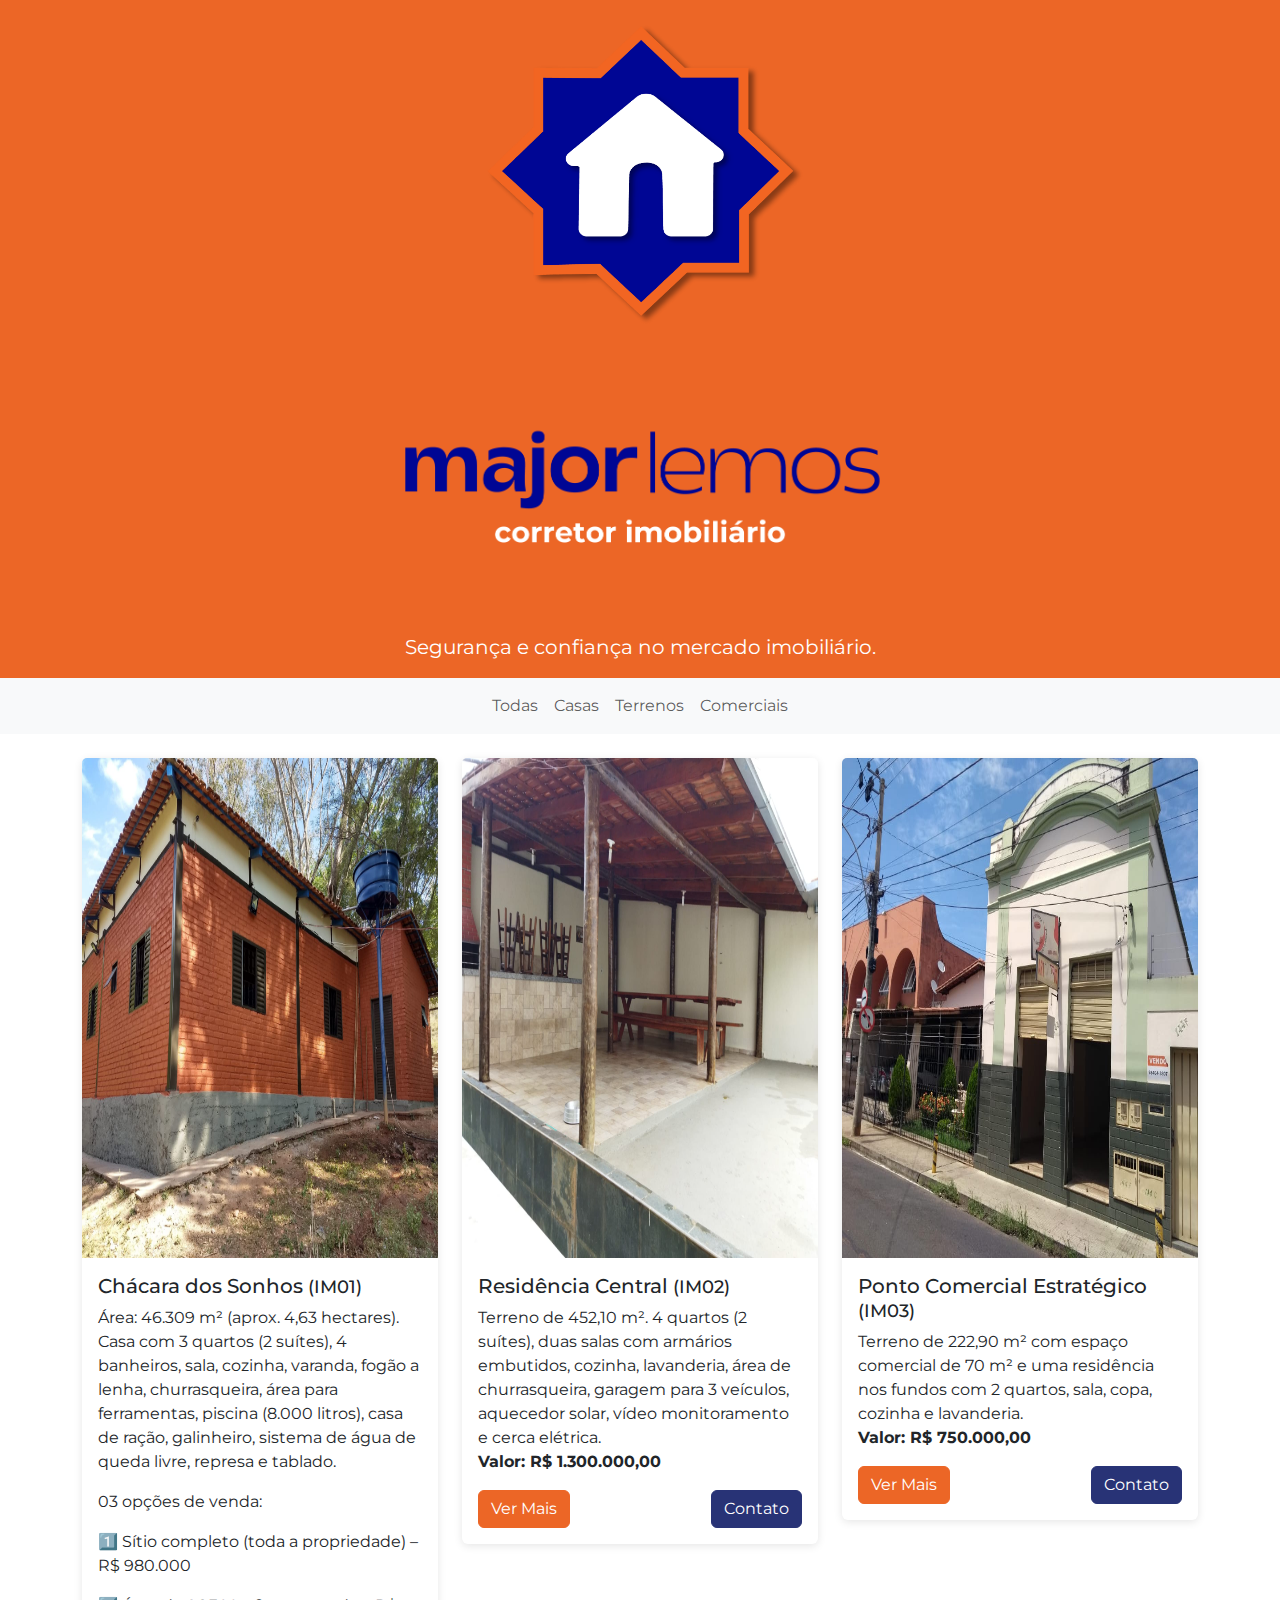
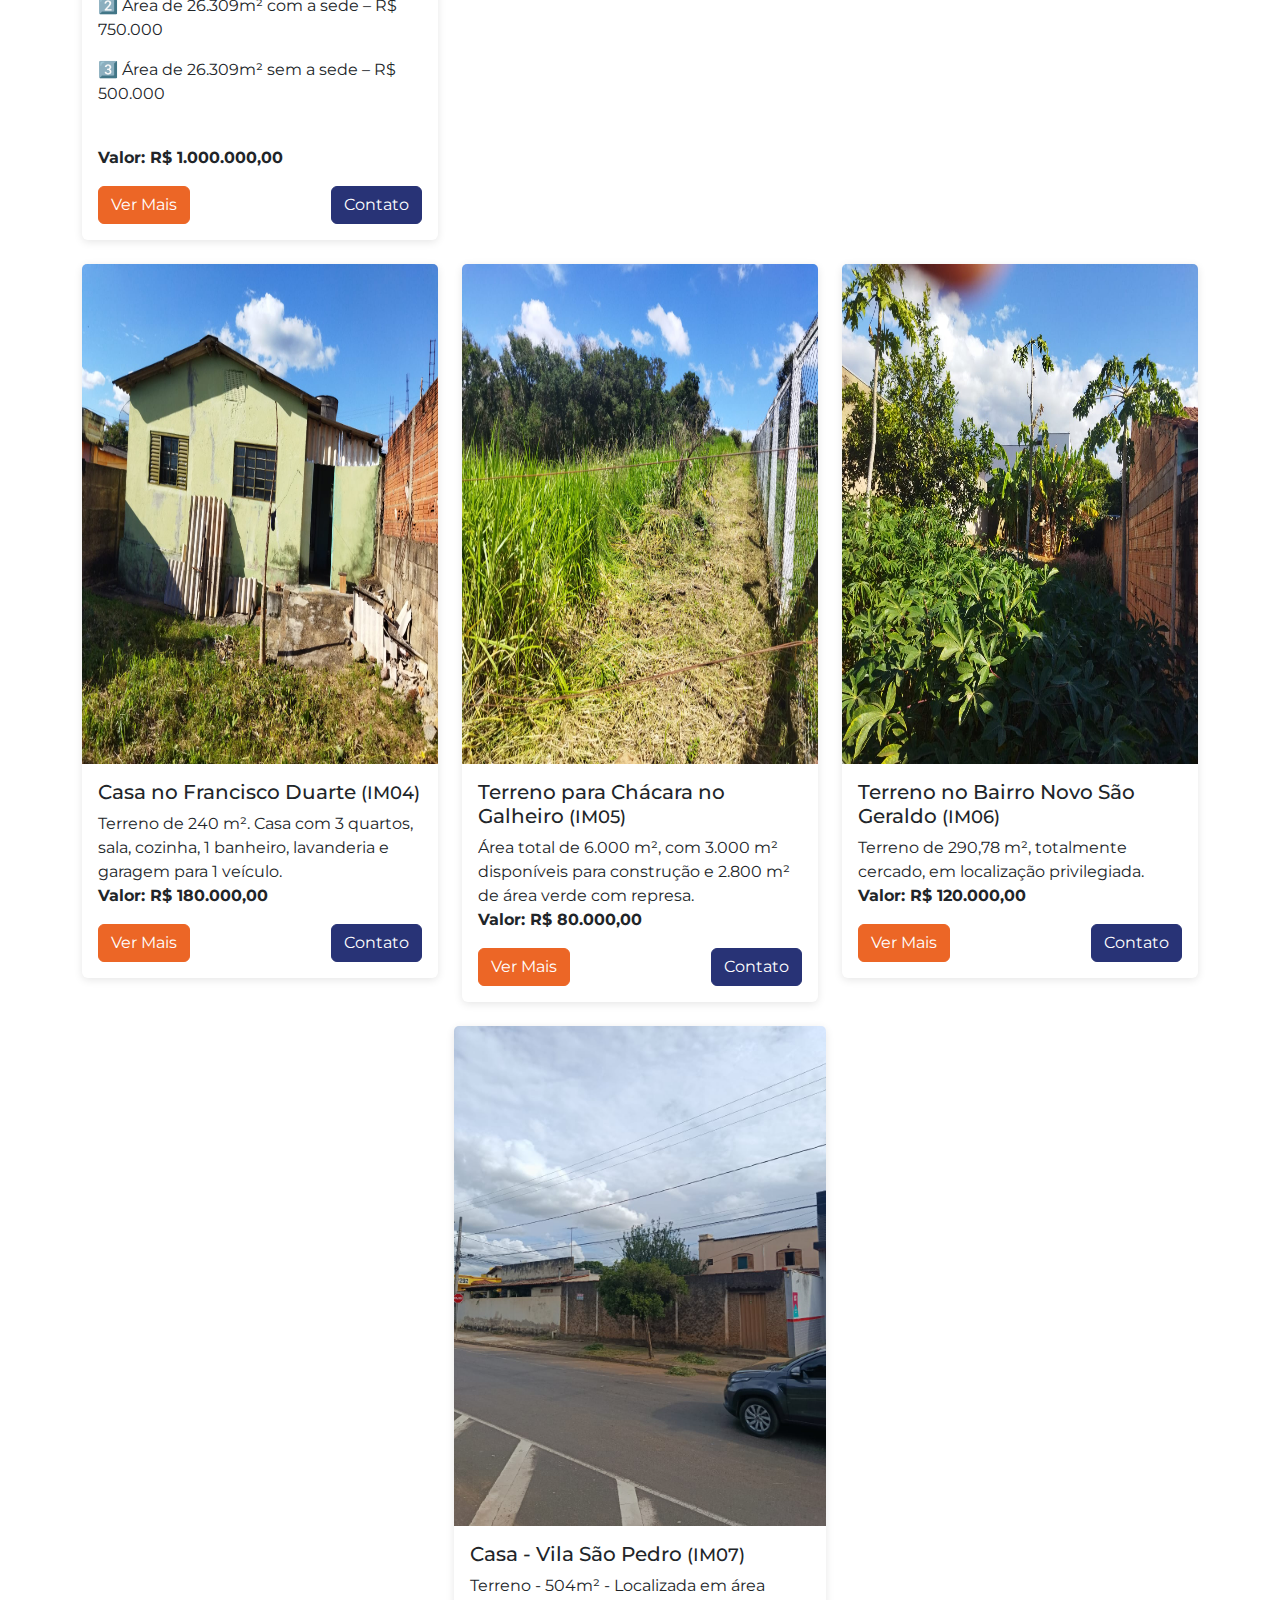
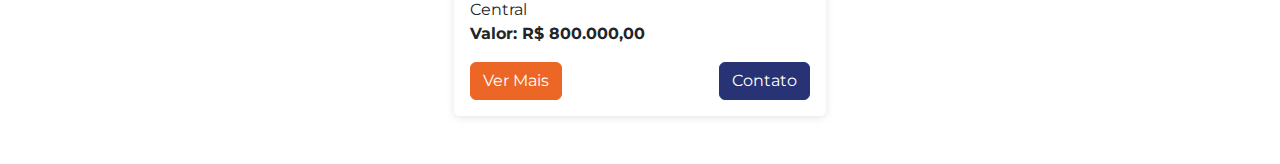
<file: index.html>
<!DOCTYPE html>
<html lang="pt-BR">
<head>
  <meta charset="UTF-8">
  <meta name="viewport" content="width=device-width, initial-scale=1">
  <title>Major Lemos Imóveis</title>
  <!-- Importa a fonte Montserrat -->
  <link href="https://fonts.googleapis.com/css2?family=Montserrat:wght@400;700&display=swap" rel="stylesheet">
  <!-- Bootstrap CSS (opcional para facilitar a responsividade e componentes) -->
  <link href="https://cdn.jsdelivr.net/npm/bootstrap@5.3.0/dist/css/bootstrap.min.css" rel="stylesheet">
  <!-- Nosso CSS -->
  <link rel="stylesheet" href="styles.css">
</head>
<body>
  <!-- Cabeçalho Moderno -->
  <header class="site-header">
    <div class="container header-content">
      <!-- Canto Esquerdo: Imagem da logo (ou outra) -->
      <div class="header-left">
        <img src="imageslogo.png" alt="Logo Esquerda" class="header-img">
      </div>
      <!-- Centro: Imagem central com o nome da empresa e slogan abaixo -->
      <div class="header-center">
        <img src="imagescenter.png" alt="Logo Central" class="header-img">
        <p class="slogan">Segurança e confiança no mercado imobiliário.</p>
      </div>
      <!-- Canto Direito: Imagem da imobiliária -->

    </div>
  </header>

  <!-- Menu de Categorias -->
  <nav class="navbar navbar-expand-lg navbar-light bg-light">
    <div class="container">
      <a class="navbar-brand d-lg-none" href="#">Menu</a>
      <button class="navbar-toggler" type="button" data-bs-toggle="collapse" data-bs-target="#navbarNav"
        aria-controls="navbarNav" aria-expanded="false" aria-label="Alterna navegação">
        <span class="navbar-toggler-icon"></span>
      </button>
      <div class="collapse navbar-collapse" id="navbarNav">
        <ul class="navbar-nav mx-auto">
          <li class="nav-item"><a class="nav-link" href="#" data-category="all">Todas</a></li>
          <li class="nav-item"><a class="nav-link" href="#" data-category="casas">Casas</a></li>
          <li class="nav-item"><a class="nav-link" href="#" data-category="terrenos">Terrenos</a></li>
          <li class="nav-item"><a class="nav-link" href="#" data-category="comerciais">Comerciais</a></li>
        </ul>
      </div>
    </div>
  </nav>

  <!-- Seção de Imóveis (Cards) -->
  <main class="container my-4">
    <div class="row" id="property-list">
      <!-- Card 1: Chácara dos Sonhos -->
      <div class="col-md-4 mb-4 property-card" data-category="casas">
        <div class="card">
          <img src="cha16.jpeg" class="card-img-top" alt="Chácara dos Sonhos">
          <div class="card-body">
            <h5 class="card-title">Chácara dos Sonhos <small>(IM01)</small></h5>
            <p class="card-text">
              Área: 46.309 m² (aprox. 4,63 hectares). Casa com 3 quartos (2 suítes), 4 banheiros, sala, cozinha, varanda, fogão a lenha, churrasqueira, área para ferramentas, piscina (8.000 litros), casa de ração, galinheiro, sistema de água de queda livre, represa e tablado.
              
            </p>
            <p>03 opções de venda:</p>
            <p> 1️⃣ Sítio completo (toda a propriedade) – R$ 980.000</p>
            <p> 2️⃣ Área de 26.309m² com a sede – R$ 750.000</p>
            <p> 3️⃣ Área de 26.309m² sem a sede – R$ 500.000</p>
              <br><strong>Valor: R$ 1.000.000,00</strong></p>
            <div class="d-flex justify-content-between">
              <a href="property1.html" class="btn btn-primary">Ver Mais</a>
              <a href="https://wa.me/5534984043807?text=Tenho%20interesse%20no%20im%C3%B3vel%20Ch%C3%A1cara%20dos%20Sonhos%20-%20IM01" class="btn btn-success" target="_blank">Contato</a>
            </div>
          </div>
        </div>
      </div>

      <!-- Card 2: Residência Central -->
      <div class="col-md-4 mb-4 property-card" data-category="casas">
        <div class="card">
          <img src="casamajor.jpeg" class="card-img-top" alt="Residência Central">
          <div class="card-body">
            <h5 class="card-title">Residência Central <small>(IM02)</small></h5>
            <p class="card-text">
              Terreno de 452,10 m². 4 quartos (2 suítes), duas salas com armários embutidos, cozinha, lavanderia, área de churrasqueira, garagem para 3 veículos, aquecedor solar, vídeo monitoramento e cerca elétrica.
              <br>
              <strong>Valor: R$ 1.300.000,00</strong>
            </p>
            <div class="d-flex justify-content-between">
              <a href="property2.html" class="btn btn-primary">Ver Mais</a>
              <a href="https://wa.me/5534984043807?text=Tenho%20interesse%20no%20im%C3%B3vel%20Resid%C3%AAncia%20Central%20-%20IM02" class="btn btn-success" target="_blank">Contato</a>
            </div>
          </div>
        </div>
      </div>

      <!-- Card 3: Ponto Comercial Estratégico -->
      <div class="col-md-4 mb-4 property-card" data-category="comerciais">
        <div class="card">
          <img src="pc1.jpeg" class="card-img-top" alt="Ponto Comercial Estratégico">
          <div class="card-body">
            <h5 class="card-title">Ponto Comercial Estratégico <small>(IM03)</small></h5>
            <p class="card-text">
              Terreno de 222,90 m² com espaço comercial de 70 m² e uma residência nos fundos com 2 quartos, sala, copa, cozinha e lavanderia.
              <br>
              <strong>Valor: R$ 750.000,00</strong>
            </p>
            <div class="d-flex justify-content-between">
              <a href="property3.html" class="btn btn-primary">Ver Mais</a>
              <a href="https://wa.me/5534984043807?text=Tenho%20interesse%20no%20im%C3%B3vel%20Ponto%20Comercial%20Estrat%C3%A9gico%20-%20IM03" class="btn btn-success" target="_blank">Contato</a>
            </div>
          </div>
        </div>
      </div>

      <!-- Card 4: Casa no Francisco Duarte -->
      <div class="col-md-4 mb-4 property-card" data-category="casas">
        <div class="card">
          <img src="fd1.jpeg" class="card-img-top" alt="Casa no Francisco Duarte">
          <div class="card-body">
            <h5 class="card-title">Casa no Francisco Duarte <small>(IM04)</small></h5>
            <p class="card-text">
              Terreno de 240 m². Casa com 3 quartos, sala, cozinha, 1 banheiro, lavanderia e garagem para 1 veículo.
              <br>
              <strong>Valor: R$ 180.000,00</strong>
            </p>
            <div class="d-flex justify-content-between">
              <a href="property4.html" class="btn btn-primary">Ver Mais</a>
              <a href="https://wa.me/5534984043807?text=Tenho%20interesse%20no%20im%C3%B3vel%20Casa%20no%20Francisco%20Duarte%20-%20IM04" class="btn btn-success" target="_blank">Contato</a>
            </div>
          </div>
        </div>
      </div>

      <!-- Card 5: Terreno para Chácara no Galheiro -->
      <div class="col-md-4 mb-4 property-card" data-category="terrenos">
        <div class="card">
          <img src="galheiro1.jpeg" class="card-img-top" alt="Terreno para Chácara no Galheiro">
          <div class="card-body">
            <h5 class="card-title">Terreno para Chácara no Galheiro <small>(IM05)</small></h5>
            <p class="card-text">
              Área total de 6.000 m², com 3.000 m² disponíveis para construção e 2.800 m² de área verde com represa.
              <br>
              <strong>Valor: R$ 80.000,00</strong>
            </p>
            <div class="d-flex justify-content-between">
              <a href="property5.html" class="btn btn-primary">Ver Mais</a>
              <a href="https://wa.me/5534984043807?text=Tenho%20interesse%20no%20im%C3%B3vel%20Terreno%20para%20Ch%C3%A1cara%20no%20Galheiro%20-%20IM05" class="btn btn-success" target="_blank">Contato</a>
            </div>
          </div>
        </div>
      </div>

      <!-- Card 6: Terreno no Bairro Novo São Geraldo -->
      <div class="col-md-4 mb-4 property-card" data-category="terrenos">
        <div class="card">
          <img src="t1.jpeg" class="card-img-top" alt="Terreno no Bairro Novo São Geraldo">
          <div class="card-body">
            <h5 class="card-title">Terreno no Bairro Novo São Geraldo <small>(IM06)</small></h5>
            <p class="card-text">
              Terreno de 290,78 m², totalmente cercado, em localização privilegiada.
              <br>
              <strong>Valor: R$ 120.000,00</strong>
            </p>
            <div class="d-flex justify-content-between">
              <a href="property6.html" class="btn btn-primary">Ver Mais</a>
              <a href="https://wa.me/5534984043807?text=Tenho%20interesse%20no%20im%C3%B3vel%20Terreno%20no%20Bairro%20Novo%20S%C3%A3o%20Geraldo%20-%20IM06" class="btn btn-success" target="_blank">Contato</a>
            </div>
          </div>
        </div>
      </div>
    </div>


        <!-- Card 7: Casa - Vila São Pedro -->
        <div class="col-md-4 mb-4 property-card" data-category="casas">
          <div class="card">
            <img src="vl1.jpeg" class="card-img-top" alt="Casa - Vila São Pedro">
            <div class="card-body">
              <h5 class="card-title"> Casa - Vila São Pedro <small>(IM07)</small></h5>
              <p class="card-text"> Terreno - 504m² - Localizada em área Central<br>
                <strong>Valor: R$ 800.000,00</strong>
              </p>
              <div class="d-flex justify-content-between">
                <a href="property7.html" class="btn btn-primary">Ver Mais</a>
                <a href="https://wa.me/5534984043807?text=Tenho%20interesse%20no%20im%C3%B3vel%20Terreno%20no%20Bairro%20Novo%20S%C3%A3o%20Geraldo%20-%20IM07" class="btn btn-success" target="_blank">Contato</a>
              </div>
            </div>
          </div>
        </div>
    
    </main>

  <!-- Bootstrap JS Bundle e nosso script -->
  <script src="https://cdn.jsdelivr.net/npm/bootstrap@5.3.0/dist/js/bootstrap.bundle.min.js"></script>
  <script src="script.js"></script>
</body>
</html>
</file>
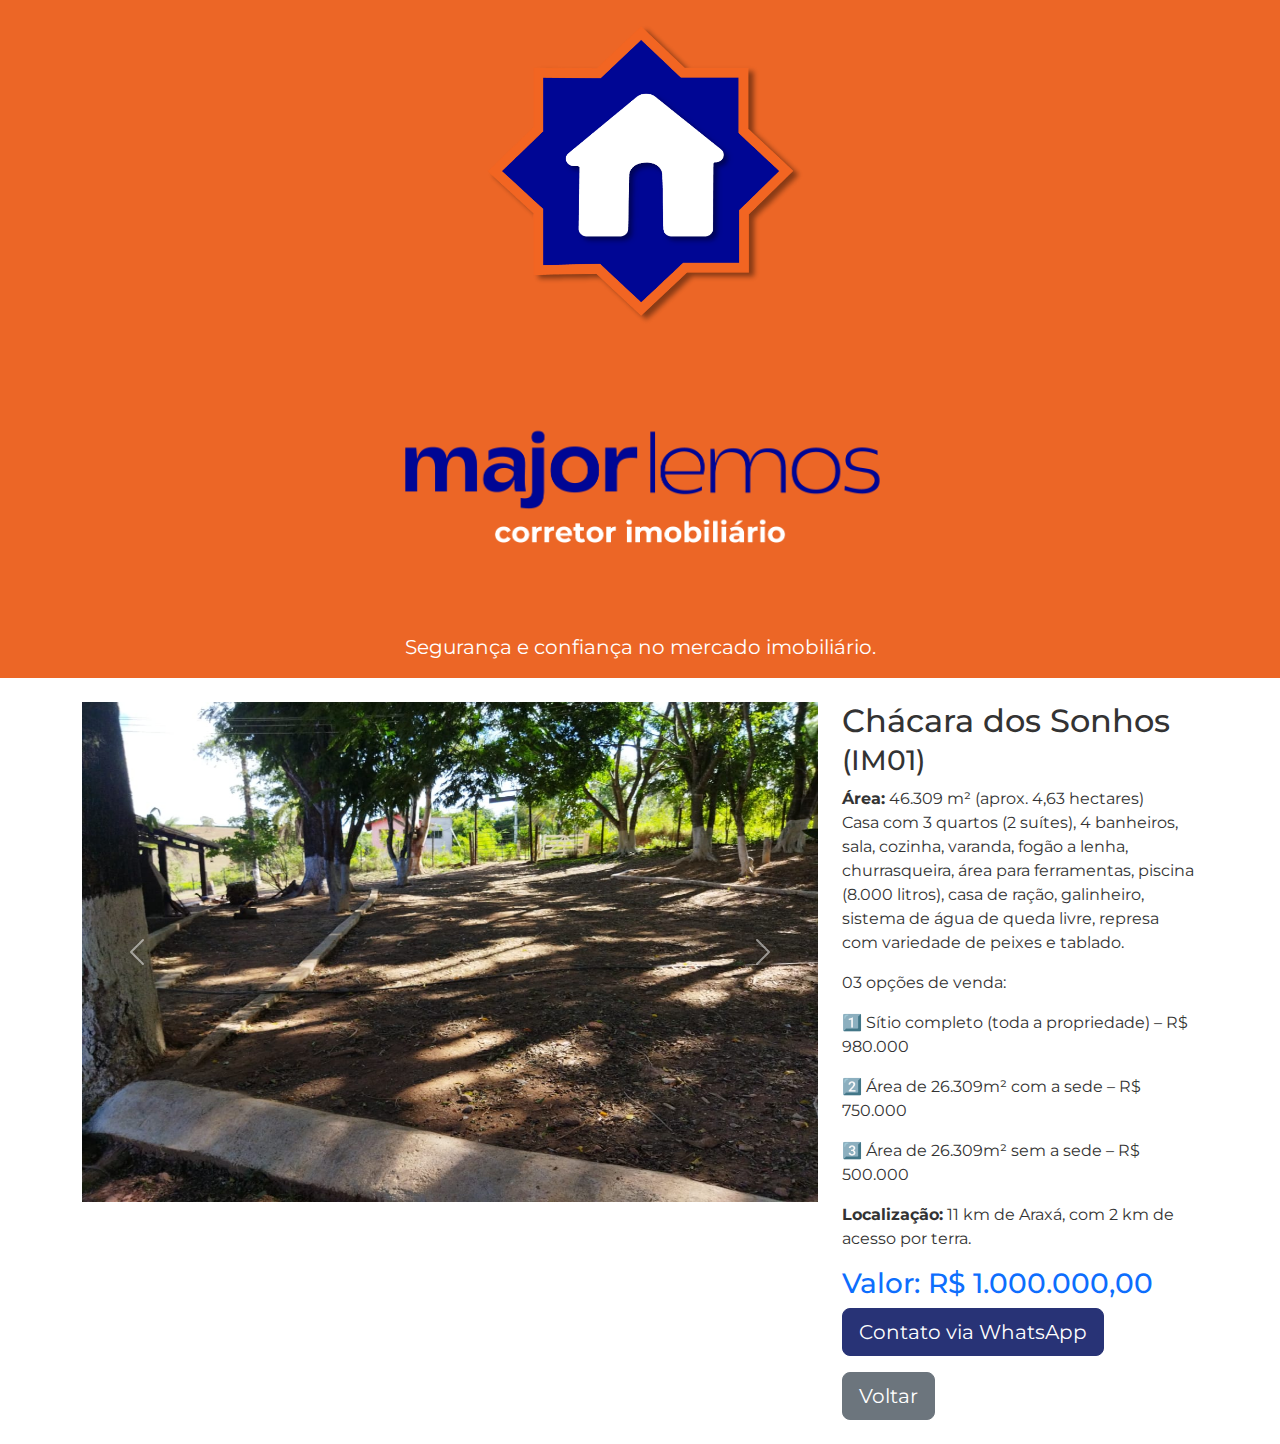
<file: property1.html>
<!DOCTYPE html>
<html lang="pt-BR">
<head>
  <meta charset="UTF-8">
  <meta name="viewport" content="width=device-width, initial-scale=1">
  <title>Chácara dos Sonhos - IM01</title>
  <link href="https://fonts.googleapis.com/css2?family=Montserrat:wght@400;700&display=swap" rel="stylesheet">
  <link href="https://cdn.jsdelivr.net/npm/bootstrap@5.3.0/dist/css/bootstrap.min.css" rel="stylesheet">
  <link rel="stylesheet" href="styles.css">
</head>
<body>
    <!-- Cabeçalho Moderno -->
    <header class="site-header">
      <div class="container header-content">
        <!-- Canto Esquerdo: Imagem da logo (ou outra) -->
        <div class="header-left">
          <img src="imageslogo.png" alt="Logo Esquerda" class="header-img">
        </div>
        <!-- Centro: Imagem central com o nome da empresa e slogan abaixo -->
        <div class="header-center">
          <img src="imagescenter.png" alt="Logo Central" class="header-img">
          <p class="slogan">Segurança e confiança no mercado imobiliário.</p>
        </div>
      </div>
    </header>

    <main class="container my-4">
      <div class="row">
        <div class="col-md-8">
          <div id="propertyCarousel" class="carousel slide" data-bs-ride="carousel">
            <div class="carousel-inner">
              <div class="carousel-item active">
                <img src="cha1.jpeg" class="d-block w-100" alt="Imagem cha1">
              </div>
              <div class="carousel-item">
                <img src="cha2.jpeg" class="d-block w-100" alt="Imagem cha2">
              </div>
              <div class="carousel-item">
                <img src="cha3.jpeg" class="d-block w-100" alt="Imagem cha3">
              </div>
              <div class="carousel-item">
                <img src="cha4.jpeg" class="d-block w-100" alt="Imagem cha4">
              </div>
              <div class="carousel-item">
                <img src="cha5.jpeg" class="d-block w-100" alt="Imagem cha5">
              </div>
              <div class="carousel-item">
                <img src="cha6.jpeg" class="d-block w-100" alt="Imagem cha6">
              </div>
              <div class="carousel-item">
                <img src="cha7.jpeg" class="d-block w-100" alt="Imagem cha7">
              </div>
              <div class="carousel-item">
                <img src="cha8.jpeg" class="d-block w-100" alt="Imagem cha8">
              </div>
              <div class="carousel-item">
                <img src="cha9.jpeg" class="d-block w-100" alt="Imagem cha9">
              </div>
              <div class="carousel-item">
                <img src="cha10.jpeg" class="d-block w-100" alt="Imagem cha10">
              </div>
              <div class="carousel-item">
                <img src="cha11.jpeg" class="d-block w-100" alt="Imagem cha11">
              </div>
              <div class="carousel-item">
                <img src="cha12.jpeg" class="d-block w-100" alt="Imagem cha12">
              </div>
              <div class="carousel-item">
                <img src="cha13.jpeg" class="d-block w-100" alt="Imagem cha13">
              </div>
              <div class="carousel-item">
                <img src="cha14.jpeg" class="d-block w-100" alt="Imagem cha14">
              </div>
              <div class="carousel-item">
                <img src="cha15.jpeg" class="d-block w-100" alt="Imagem cha15">
              </div>
              <div class="carousel-item">
                <img src="cha16.jpeg" class="d-block w-100" alt="Imagem cha16">
              </div>
              <div class="carousel-item">
                <img src="cha17.jpeg" class="d-block w-100" alt="Imagem cha17">
              </div>
              <div class="carousel-item">
                <img src="cha18.jpeg" class="d-block w-100" alt="Imagem cha18">
              </div>
              <div class="carousel-item">
                <img src="cha19.jpeg" class="d-block w-100" alt="Imagem cha19">
              </div>
              <div class="carousel-item">
                <img src="cha20.jpeg" class="d-block w-100" alt="Imagem cha20">
              </div>
              <div class="carousel-item">
                <img src="cha21.jpeg" class="d-block w-100" alt="Imagem cha21">
              </div>
              <div class="carousel-item">
                <img src="cha22.jpeg" class="d-block w-100" alt="Imagem cha22">
              </div>
              <div class="carousel-item">
                <img src="cha23.jpeg" class="d-block w-100" alt="Imagem cha23">
              </div>
              <div class="carousel-item">
                <img src="cha24.jpeg" class="d-block w-100" alt="Imagem cha24">
              </div>
              <div class="carousel-item">
                <img src="cha25.jpeg" class="d-block w-100" alt="Imagem cha25">
              </div>
              <div class="carousel-item">
                <img src="cha26.jpeg" class="d-block w-100" alt="Imagem cha26">
              </div>
              <div class="carousel-item">
                <img src="cha27.jpeg" class="d-block w-100" alt="Imagem cha27">
              </div>
              <div class="carousel-item">
                <img src="cha28.jpeg" class="d-block w-100" alt="Imagem cha28">
              </div>
              <div class="carousel-item">
                <img src="cha29.jpeg" class="d-block w-100" alt="Imagem cha29">
              </div>
              <div class="carousel-item">
                <img src="cha30.jpeg" class="d-block w-100" alt="Imagem cha30">
              </div>
              <div class="carousel-item">
                <img src="cha31.jpeg" class="d-block w-100" alt="Imagem cha31">
              </div>
              <div class="carousel-item">
                <img src="cha32.jpeg" class="d-block w-100" alt="Imagem cha32">
              </div>
            </div>
            <button class="carousel-control-prev" type="button" data-bs-target="#propertyCarousel" data-bs-slide="prev">
              <span class="carousel-control-prev-icon" aria-hidden="true"></span>
              <span class="visually-hidden">Anterior</span>
            </button>
            <button class="carousel-control-next" type="button" data-bs-target="#propertyCarousel" data-bs-slide="next">
              <span class="carousel-control-next-icon" aria-hidden="true"></span>
              <span class="visually-hidden">Próximo</span>
            </button>
          </div>
        </div>
        
        
      
      <div class="col-md-4">
        <h2>Chácara dos Sonhos <small>(IM01)</small></h2>
        <p>
          <strong>Área:</strong> 46.309 m² (aprox. 4,63 hectares) <br>
          Casa com 3 quartos (2 suítes), 4 banheiros, sala, cozinha, varanda, fogão a lenha, churrasqueira, área para ferramentas, piscina (8.000 litros), casa de ração, galinheiro, sistema de água de queda livre, represa com variedade de peixes e tablado. <br>
          
          </p>
          <p>03 opções de venda:</p>
          <p> 1️⃣ Sítio completo (toda a propriedade) – R$ 980.000</p>
          <p> 2️⃣ Área de 26.309m² com a sede – R$ 750.000</p>
          <p> 3️⃣ Área de 26.309m² sem a sede – R$ 500.000</p>
          
          <strong>Localização:</strong> 11 km de Araxá, com 2 km de acesso por terra.
        </p>
        <h3 class="text-primary">Valor: R$ 1.000.000,00</h3>
        <a href="https://wa.me/5534984043807?text=Tenho%20interesse%20no%20im%C3%B3vel%20Ch%C3%A1cara%20dos%20Sonhos%20-%20IM01" class="btn btn-success btn-lg" target="_blank">Contato via WhatsApp</a>
        <button onclick="window.history.back()" class="btn btn-secondary btn-lg mt-3">Voltar</button>
      </div>
    </div>
  </main>

  <script src="https://cdn.jsdelivr.net/npm/bootstrap@5.3.0/dist/js/bootstrap.bundle.min.js"></script>
  <script src="script.js"></script>
</body>
</html>
</file>
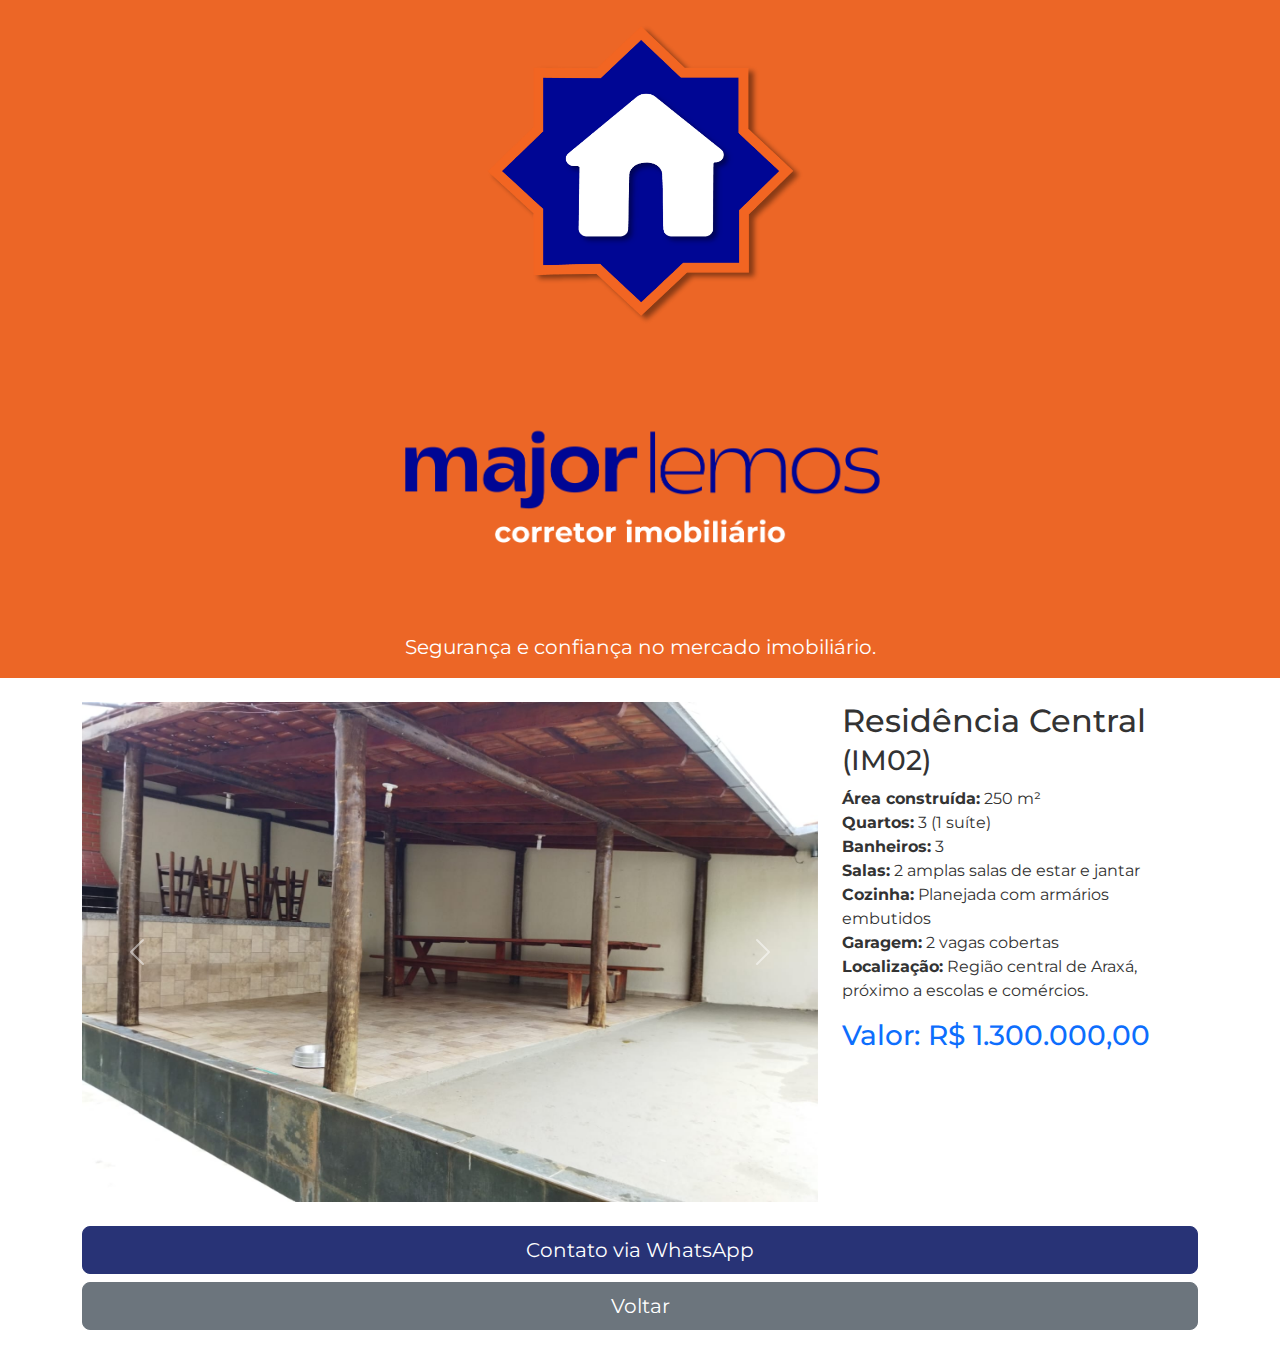
<file: property2.html>
<!DOCTYPE html>
<html lang="pt-BR">
<head>
  <meta charset="UTF-8">
  <meta name="viewport" content="width=device-width, initial-scale=1">
  <title>Residência Central - IM02</title>
  <link href="https://fonts.googleapis.com/css2?family=Montserrat:wght@400;700&display=swap" rel="stylesheet">
  <link href="https://cdn.jsdelivr.net/npm/bootstrap@5.3.0/dist/css/bootstrap.min.css" rel="stylesheet">
  <link rel="stylesheet" href="styles.css">
</head>
<body>
    <!-- Cabeçalho Moderno -->
    <header class="site-header">
        <div class="container header-content">
          <!-- Canto Esquerdo: Imagem da logo (ou outra) -->
          <div class="header-left">
            <img src="imageslogo.png" alt="Logo Esquerda" class="header-img">
          </div>
          <!-- Centro: Imagem central com o nome da empresa e slogan abaixo -->
          <div class="header-center">
            <img src="imagescenter.png" alt="Logo Central" class="header-img">
            <p class="slogan">Segurança e confiança no mercado imobiliário.</p>
          </div>
        </div>
      </header>

  <main class="container my-4">
    <div class="row">
      <div class="col-md-8">
        <div id="propertyCarousel" class="carousel slide" data-bs-ride="carousel">
          <div class="carousel-inner">
            <div class="carousel-item active">
              <img src="c1.jpeg" class="d-block w-100" alt="Fachada da residência">
            </div>
            <div class="carousel-item">
              <img src="c2.jpeg" class="d-block w-100" alt="Quarto principal">
            </div>
            <div class="carousel-item">
              <img src="c3.jpeg" class="d-block w-100" alt="Garagem coberta">
            </div>
            <div class="carousel-item">
              <img src="c4.jpeg" class="d-block w-100" alt="Entrada da casa">
            </div>
            <div class="carousel-item">
              <img src="c5.jpeg" class="d-block w-100" alt="Corredor interno">
            </div>
            <div class="carousel-item">
              <img src="c6.jpeg" class="d-block w-100" alt="Sala de estar">
            </div>
            <div class="carousel-item">
              <img src="c7.jpeg" class="d-block w-100" alt="Banheiro principal">
            </div>
            <div class="carousel-item">
              <img src="c8.jpeg" class="d-block w-100" alt="Cozinha ampla">
            </div>
            <div class="carousel-item">
              <img src="c9.jpeg" class="d-block w-100" alt="Área de jantar">
            </div>
            <div class="carousel-item">
              <img src="c10.jpeg" class="d-block w-100" alt="Sala de TV">
            </div>
          </div>
          <button class="carousel-control-prev" type="button" data-bs-target="#propertyCarousel" data-bs-slide="prev">
            <span class="carousel-control-prev-icon" aria-hidden="true"></span>
            <span class="visually-hidden">Anterior</span>
          </button>
          <button class="carousel-control-next" type="button" data-bs-target="#propertyCarousel" data-bs-slide="next">
            <span class="carousel-control-next-icon" aria-hidden="true"></span>
            <span class="visually-hidden">Próximo</span>
          </button>
        </div>
      </div>
      
      <div class="col-md-4">
        <h2>Residência Central <small>(IM02)</small></h2>
        <p>
          <strong>Área construída:</strong> 250 m²<br>
          <strong>Quartos:</strong> 3 (1 suíte)<br>
          <strong>Banheiros:</strong> 3<br>
          <strong>Salas:</strong> 2 amplas salas de estar e jantar<br>
          <strong>Cozinha:</strong> Planejada com armários embutidos<br>
          <strong>Garagem:</strong> 2 vagas cobertas<br>
          <strong>Localização:</strong> Região central de Araxá, próximo a escolas e comércios.<br>
        </p>
        <h3 class="text-primary">Valor: R$ 1.300.000,00</h3>
      </div>
   <!-- Botões alinhados -->
        <div class="d-grid gap-2 mt-4">
          <a href="https://wa.me/5534984043807?text=Tenho%20interesse%20na%20Residência%20Central%20-%20IM02" class="btn btn-success btn-lg" target="_blank">
            Contato via WhatsApp
          </a>
          <button onclick="window.history.back()" class="btn btn-secondary btn-lg">Voltar</button>
        </div>
      </div>
    </div>
  </main>

  <script src="https://cdn.jsdelivr.net/npm/bootstrap@5.3.0/dist/js/bootstrap.bundle.min.js"></script>
  <script src="script.js"></script>
</body>
</html>
</file>
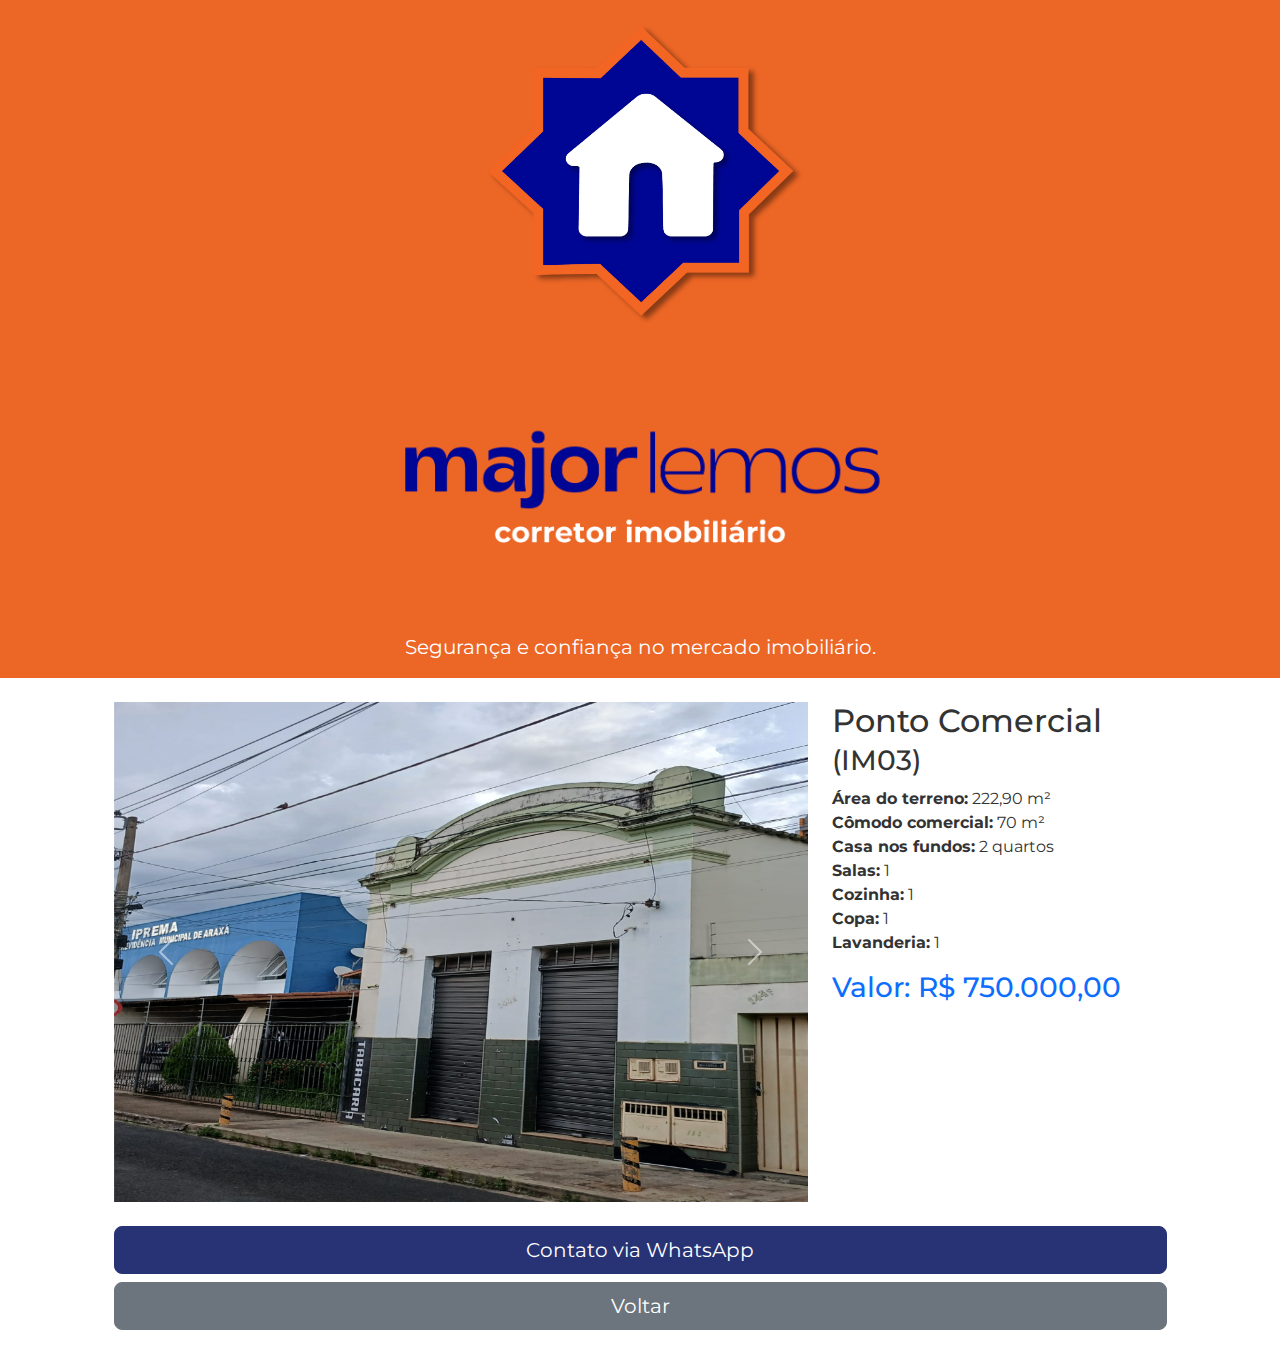
<file: property3.html>
<!DOCTYPE html>
<html lang="pt-BR">
<head>
  <meta charset="UTF-8">
  <meta name="viewport" content="width=device-width, initial-scale=1">
  <title>Chácara dos Sonhos - IM01</title>
  <link href="https://fonts.googleapis.com/css2?family=Montserrat:wght@400;700&display=swap" rel="stylesheet">
  <link href="https://cdn.jsdelivr.net/npm/bootstrap@5.3.0/dist/css/bootstrap.min.css" rel="stylesheet">
  <link rel="stylesheet" href="styles.css">
</head>
<body>
    <!-- Cabeçalho Moderno -->
    <header class="site-header">
      <div class="container header-content">
        <!-- Canto Esquerdo: Imagem da logo (ou outra) -->
        <div class="header-left">
          <img src="imageslogo.png" alt="Logo Esquerda" class="header-img">
        </div>
        <!-- Centro: Imagem central com o nome da empresa e slogan abaixo -->
        <div class="header-center">
          <img src="imagescenter.png" alt="Logo Central" class="header-img">
          <p class="slogan">Segurança e confiança no mercado imobiliário.</p>
        </div>
      </div>
    </header>

    <main class="container my-4">
      <div class="row">
        <div class="col-md-8">
          <div id="propertyCarousel" class="carousel slide" data-bs-ride="carousel">
            <div class="carousel-inner">
              <div class="carousel-item active">
                <img src="pc8.jpeg" class="d-block w-100" alt="Imagem cha1">
              </div>
              <div class="carousel-item">
                <img src="pc9.jpeg" class="d-block w-100" alt="Imagem cha2">
              </div>
              <div class="carousel-item">
                <img src="pc7.jpeg" class="d-block w-100" alt="Imagem cha3">
              </div>
              <div class="carousel-item">
                <img src="pc4.jpeg".jpg" class="d-block w-100" alt="Imagem cha4">
              </div>
              <div class="carousel-item">
                <img src="pc5.jpeg" class="d-block w-100" alt="Imagem cha5">
              </div>
              <div class="carousel-item">
                <img src="pc6.jpeg" class="d-block w-100" alt="Imagem cha6">
              </div>
          
          
            </div>
            <button class="carousel-control-prev" type="button" data-bs-target="#propertyCarousel" data-bs-slide="prev">
              <span class="carousel-control-prev-icon" aria-hidden="true"></span>
              <span class="visually-hidden">Anterior</span>
            </button>
            <button class="carousel-control-next" type="button" data-bs-target="#propertyCarousel" data-bs-slide="next">
              <span class="carousel-control-next-icon" aria-hidden="true"></span>
              <span class="visually-hidden">Próximo</span>
            </button>
          </div>
        </div>
        
        
      
      <div class="col-md-4">
        <h2>Ponto Comercial <small>(IM03)</small></h2>
        <p>
            <strong>Área do terreno:</strong> 222,90 m²<br>
            <strong>Cômodo comercial:</strong> 70 m²<br>
            <strong>Casa nos fundos:</strong> 2 quartos<br>
            <strong>Salas:</strong> 1<br>
            <strong>Cozinha:</strong> 1<br>
            <strong>Copa:</strong> 1<br>
            <strong>Lavanderia:</strong> 1<br>
          </p>
        <h3 class="text-primary">Valor: R$ 750.000,00</h3>
      
      </div>

          <!-- Botões alinhados -->
        <div class="d-grid gap-2 mt-4">
          <a href="https://wa.me/5534984043807?text=Tenho%20interesse%20no%20im%C3%B3vel%20Ch%C3%A1cara%20dos%20Sonhos%20-%20IM03" class="btn btn-success btn-lg" target="_blank">
            Contato via WhatsApp
          </a>
          <button onclick="window.history.back()" class="btn btn-secondary btn-lg">Voltar</button>
        </div>
      </div>
    </div>
  </main>
  <script src="https://cdn.jsdelivr.net/npm/bootstrap@5.3.0/dist/js/bootstrap.bundle.min.js"></script>
  <script src="script.js"></script>
</body>
</html>
</file>
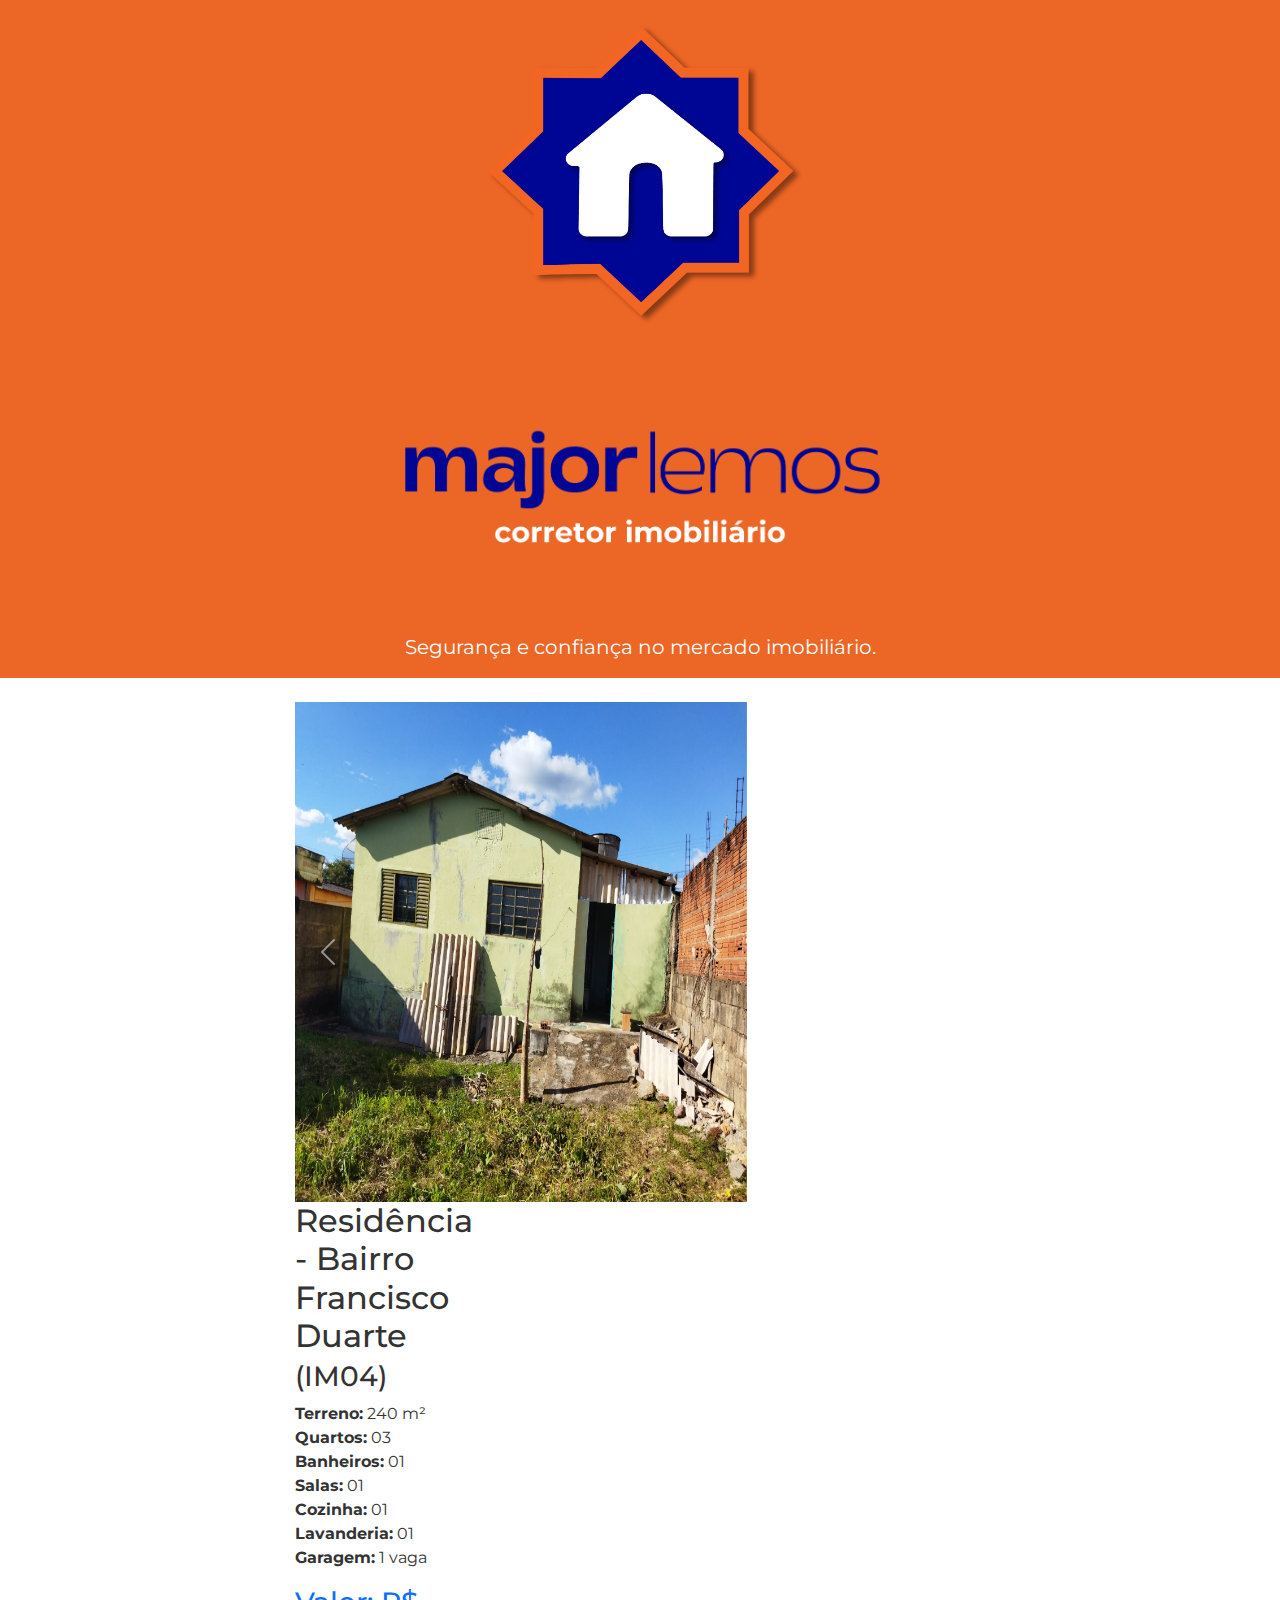
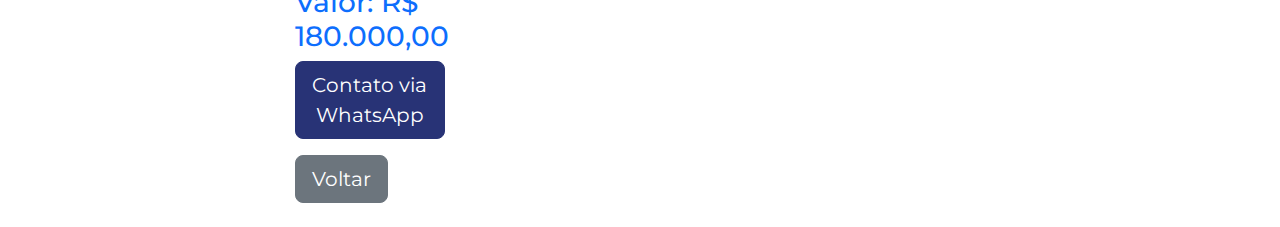
<file: property4.html>
<!DOCTYPE html>
<html lang="pt-BR">
<head>
  <meta charset="UTF-8">
  <meta name="viewport" content="width=device-width, initial-scale=1">
  <title>Residência - Bairro Francisco Duarte - IM04</title>
  <link href="https://fonts.googleapis.com/css2?family=Montserrat:wght@400;700&display=swap" rel="stylesheet">
  <link href="https://cdn.jsdelivr.net/npm/bootstrap@5.3.0/dist/css/bootstrap.min.css" rel="stylesheet">
  <link rel="stylesheet" href="styles.css">
</head>
<body>
    <!-- Cabeçalho Moderno -->
    <header class="site-header">
      <div class="container header-content">
        <!-- Canto Esquerdo: Imagem da logo (ou outra) -->
        <div class="header-left">
          <img src="imageslogo.png" alt="Logo Esquerda" class="header-img">
        </div>
        <!-- Centro: Imagem central com o nome da empresa e slogan abaixo -->
        <div class="header-center">
          <img src="imagescenter.png" alt="Logo Central" class="header-img">
          <p class="slogan">Segurança e confiança no mercado imobiliário.</p>
        </div>
      </div>
    </header>

    <main class="container my-4">
      <div class="row">
        <div class="col-md-8">
          <div id="propertyCarousel" class="carousel slide" data-bs-ride="carousel">
            <div class="carousel-inner">
              <div class="carousel-item active">
                <img src="fd1.jpeg" class="d-block w-100" alt="Imagem cha1">
              </div>
              <div class="carousel-item">
                <img src="fd2.jpeg" class="d-block w-100" alt="Imagem cha2">
              </div>
              <div class="carousel-item">
                <img src="fd3.jpeg" class="d-block w-100" alt="Imagem cha3">
              </div>
              <div class="carousel-item">
                <img src="fd4.jpeg".jpg" class="d-block w-100" alt="Imagem cha4">
              </div>
              <div class="carousel-item">
                <img src="fd5.jpeg" class="d-block w-100" alt="Imagem cha5">
              </div>
              <div class="carousel-item">
                <img src="fd6.jpeg" class="d-block w-100" alt="Imagem cha6">
              </div>
              <div class="carousel-item">
                <img src="fd7.jpeg" class="d-block w-100" alt="Imagem cha7">
              </div>
              <div class="carousel-item">
                <img src="fd8.jpeg" class="d-block w-100" alt="Imagem cha8">
              </div>
              <div class="carousel-item">
                <img src="fd9.jpeg" class="d-block w-100" alt="Imagem cha9">
              </div>
              <div class="carousel-item">
                <img src="fd10.jpeg" class="d-block w-100" alt="Imagem cha10">
              </div>
              <div class="carousel-item">
                <img src="fd11.jpeg" class="d-block w-100" alt="Imagem cha11">
              </div>
              <div class="carousel-item">
                <img src="fd12.jpeg" class="d-block w-100" alt="Imagem cha12">
             
            </div>
            <button class="carousel-control-prev" type="button" data-bs-target="#propertyCarousel" data-bs-slide="prev">
              <span class="carousel-control-prev-icon" aria-hidden="true"></span>
              <span class="visually-hidden">Anterior</span>
            </button>
            <button class="carousel-control-next" type="button" data-bs-target="#propertyCarousel" data-bs-slide="next">
              <span class="carousel-control-next-icon" aria-hidden="true"></span>
              <span class="visually-hidden">Próximo</span>
            </button>
          </div>
        </div>
       

<div class="col-md-4">
  <h2>Residência - Bairro Francisco Duarte <small>(IM04)</small></h2>
  <p>
    <strong>Terreno:</strong> 240 m²<br>
    <strong>Quartos:</strong> 03<br>
    <strong>Banheiros:</strong> 01<br>
    <strong>Salas:</strong> 01  <br>
    <strong>Cozinha:</strong> 01  <br>
    <strong>Lavanderia:</strong> 01  <br>
    <strong>Garagem:</strong> 1 vaga<br>

  </p>
  <h3 class="text-primary">Valor: R$ 180.000,00</h3>
  <a href="https://wa.me/5534984043807?text=Tenho%20interesse%20na%20Residência%20Central%20-%20IM04" class="btn btn-success btn-lg" target="_blank">Contato via WhatsApp</a>
  <button onclick="window.history.back()" class="btn btn-secondary btn-lg mt-3">Voltar</button>
</div>
</div>
</main>
</html>
</file>
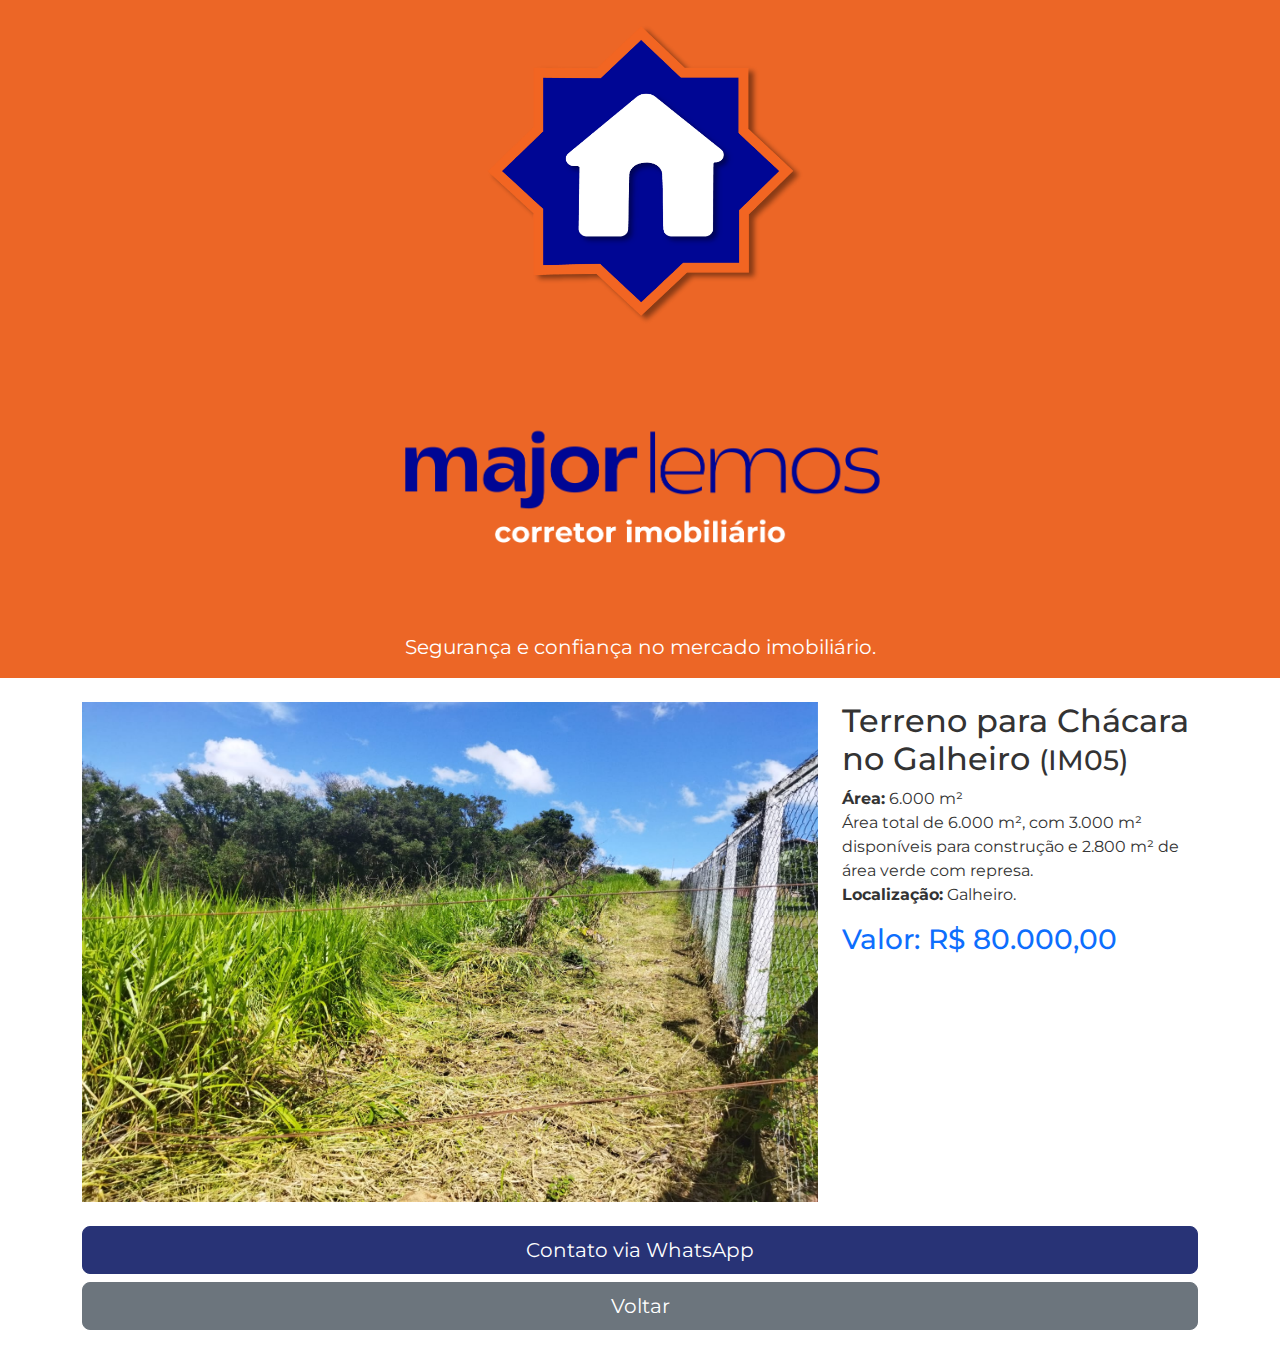
<file: property5.html>
<!DOCTYPE html>
<html lang="pt-BR">
<head>
  <meta charset="UTF-8">
  <meta name="viewport" content="width=device-width, initial-scale=1">
  <title>Terreno para Chácara no Galheiro- IM05</title>
  <link href="https://fonts.googleapis.com/css2?family=Montserrat:wght@400;700&display=swap" rel="stylesheet">
  <link href="https://cdn.jsdelivr.net/npm/bootstrap@5.3.0/dist/css/bootstrap.min.css" rel="stylesheet">
  <link rel="stylesheet" href="styles.css">
</head>
<body>
    <!-- Cabeçalho Moderno -->
    <header class="site-header">
      <div class="container header-content">
        <!-- Canto Esquerdo: Imagem da logo (ou outra) -->
        <div class="header-left">
          <img src="imageslogo.png" alt="Logo Esquerda" class="header-img">
        </div>
        <!-- Centro: Imagem central com o nome da empresa e slogan abaixo -->
        <div class="header-center">
          <img src="imagescenter.png" alt="Logo Central" class="header-img">
          <p class="slogan">Segurança e confiança no mercado imobiliário.</p>
        </div>
      </div>
    </header>

    <main class="container my-4">
      <div class="row">
        <div class="col-md-8">
          <div id="propertyCarousel" class="carousel slide" data-bs-ride="carousel">
            <div class="carousel-inner">
              <div class="carousel-item active">
                <img src="galheiro1.jpeg" class="d-block w-100" alt="Imagem cha1">
              </div>
              <div class="carousel-item">
                <img src="galheiro2.jpeg" class="d-block w-100" alt="Imagem cha2">
              </div>
              <div class="carousel-item">
                <img src="galheiro3.jpeg" class="d-block w-100" alt="Imagem cha2">
              </div>
            

            </div>
            <button class="carousel-control-prev" type="button" data-bs-target="#propertyCarousel" data-bs-slide="prev">
              <span class="carousel-control-prev-icon" aria-hidden="true"></span>
              <span class="visually-hidden">Anterior</span>
            </button>
            <button class="carousel-control-next" type="button" data-bs-target="#propertyCarousel" data-bs-slide="next">
              <span class="carousel-control-next-icon" aria-hidden="true"></span>
              <span class="visually-hidden">Próximo</span>
            </button>
          </div>
        </div>
        
        
      
      <div class="col-md-4">
        <h2>Terreno para Chácara no Galheiro <small>(IM05)</small></h2>
        <p>
          <strong>Área:</strong> 6.000 m² <br>
          Área total de 6.000 m², com 3.000 m² disponíveis para construção e 2.800 m² de área verde com represa. <br>
          <strong>Localização:</strong> Galheiro.
        </p>
        <h3 class="text-primary">Valor: R$ 80.000,00</h3>
    
      </div>

           <!-- Botões alinhados -->
        <div class="d-grid gap-2 mt-4">
          <a href="https://wa.me/5534984043807?text=Tenho%20interesse%20no%20im%C3%B3vel%20Ch%C3%A1cara%20dos%20Sonhos%20-%20IM05" class="btn btn-success btn-lg" target="_blank">
            Contato via WhatsApp
          </a>
          <button onclick="window.history.back()" class="btn btn-secondary btn-lg">Voltar</button>
        </div>
      </div>
    </div>
  </main>

  <script src="https://cdn.jsdelivr.net/npm/bootstrap@5.3.0/dist/js/bootstrap.bundle.min.js"></script>
  <script src="script.js"></script>
</body>
</html>
</file>
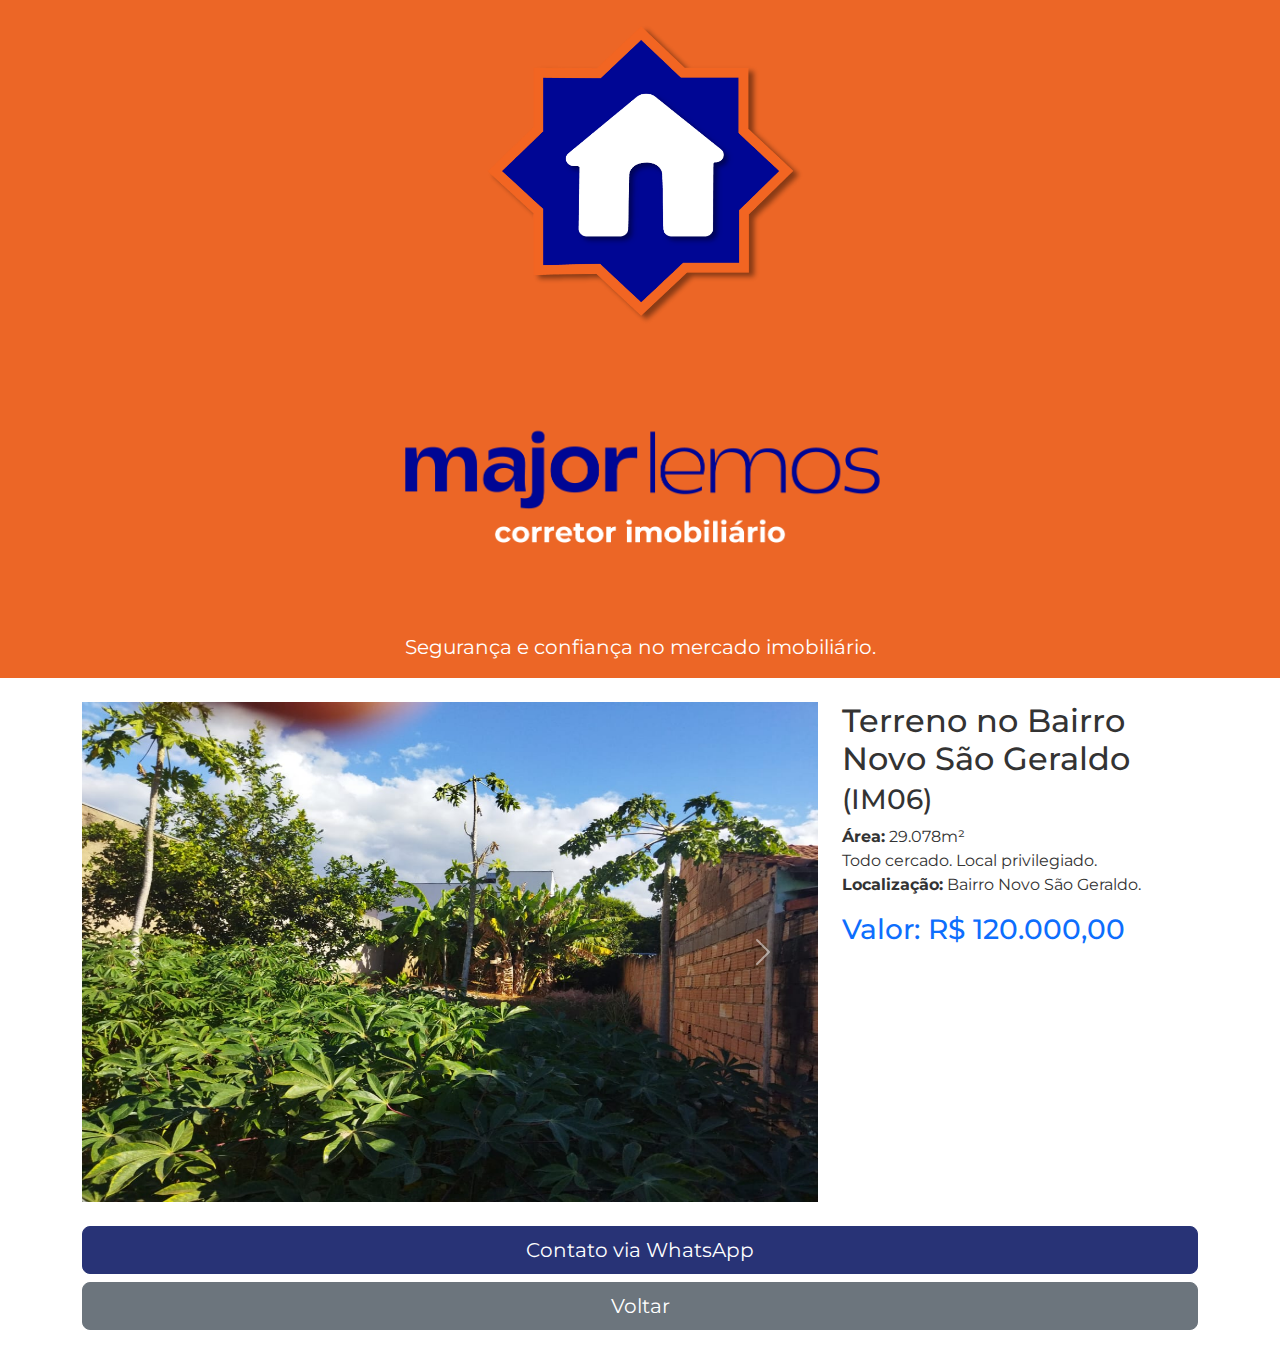
<file: property6.html>
<!DOCTYPE html>
<html lang="pt-BR">
<head>
  <meta charset="UTF-8">
  <meta name="viewport" content="width=device-width, initial-scale=1">
  <title>Chácara dos Sonhos - IM01</title>
  <link href="https://fonts.googleapis.com/css2?family=Montserrat:wght@400;700&display=swap" rel="stylesheet">
  <link href="https://cdn.jsdelivr.net/npm/bootstrap@5.3.0/dist/css/bootstrap.min.css" rel="stylesheet">
  <link rel="stylesheet" href="styles.css">
</head>
<body>
    <!-- Cabeçalho Moderno -->
    <header class="site-header">
      <div class="container header-content">
        <!-- Canto Esquerdo: Imagem da logo (ou outra) -->
        <div class="header-left">
          <img src="imageslogo.png" alt="Logo Esquerda" class="header-img">
        </div>
        <!-- Centro: Imagem central com o nome da empresa e slogan abaixo -->
        <div class="header-center">
          <img src="imagescenter.png" alt="Logo Central" class="header-img">
          <p class="slogan">Segurança e confiança no mercado imobiliário.</p>
        </div>
      </div>
    </header>

    <main class="container my-4">
      <div class="row">
        <div class="col-md-8">
          <div id="propertyCarousel" class="carousel slide" data-bs-ride="carousel">
            <div class="carousel-inner">
              <div class="carousel-item active">
                <img src="t1.jpeg" class="d-block w-100" alt="Imagem cha1">
              </div>
              <div class="carousel-item">
                <img src="t1.jpeg" class="d-block w-100" alt="Imagem cha2">
              </div>
              <div class="carousel-item">
                <img src="t1.jpeg" class="d-block w-100" alt="Imagem cha3">
              </div>
              <div class="carousel-item">
                <img src="t4.jpeg".jpg" class="d-block w-100" alt="Imagem cha4">
              </div>

            </div>
            <button class="carousel-control-prev" type="button" data-bs-target="#propertyCarousel" data-bs-slide="prev">
              <span class="carousel-control-prev-icon" aria-hidden="true"></span>
              <span class="visually-hidden">Anterior</span>
            </button>
            <button class="carousel-control-next" type="button" data-bs-target="#propertyCarousel" data-bs-slide="next">
              <span class="carousel-control-next-icon" aria-hidden="true"></span>
              <span class="visually-hidden">Próximo</span>
            </button>
          </div>
        </div>
        
        
      
      <div class="col-md-4">
        <h2>Terreno no Bairro Novo São Geraldo <small>(IM06)</small></h2>
        <p>
          <strong>Área:</strong> 29.078m² <br>
          Todo cercado. Local privilegiado. <br>
          <strong>Localização:</strong> Bairro Novo São Geraldo.
        </p>
        <h3 class="text-primary">Valor: R$ 120.000,00</h3>
  
      </div>

           <!-- Botões alinhados -->
        <div class="d-grid gap-2 mt-4">
          <a href="https://wa.me/5534984043807?text=Tenho%20interesse%20no%20im%C3%B3vel%20Ch%C3%A1cara%20dos%20Sonhos%20-%20IM06" class="btn btn-success btn-lg" target="_blank">
            Contato via WhatsApp
          </a>
          <button onclick="window.history.back()" class="btn btn-secondary btn-lg">Voltar</button>
        </div>
      </div>
    </div>
  </main>

  <script src="https://cdn.jsdelivr.net/npm/bootstrap@5.3.0/dist/js/bootstrap.bundle.min.js"></script>
  <script src="script.js"></script>
</body>
</html>
</file>
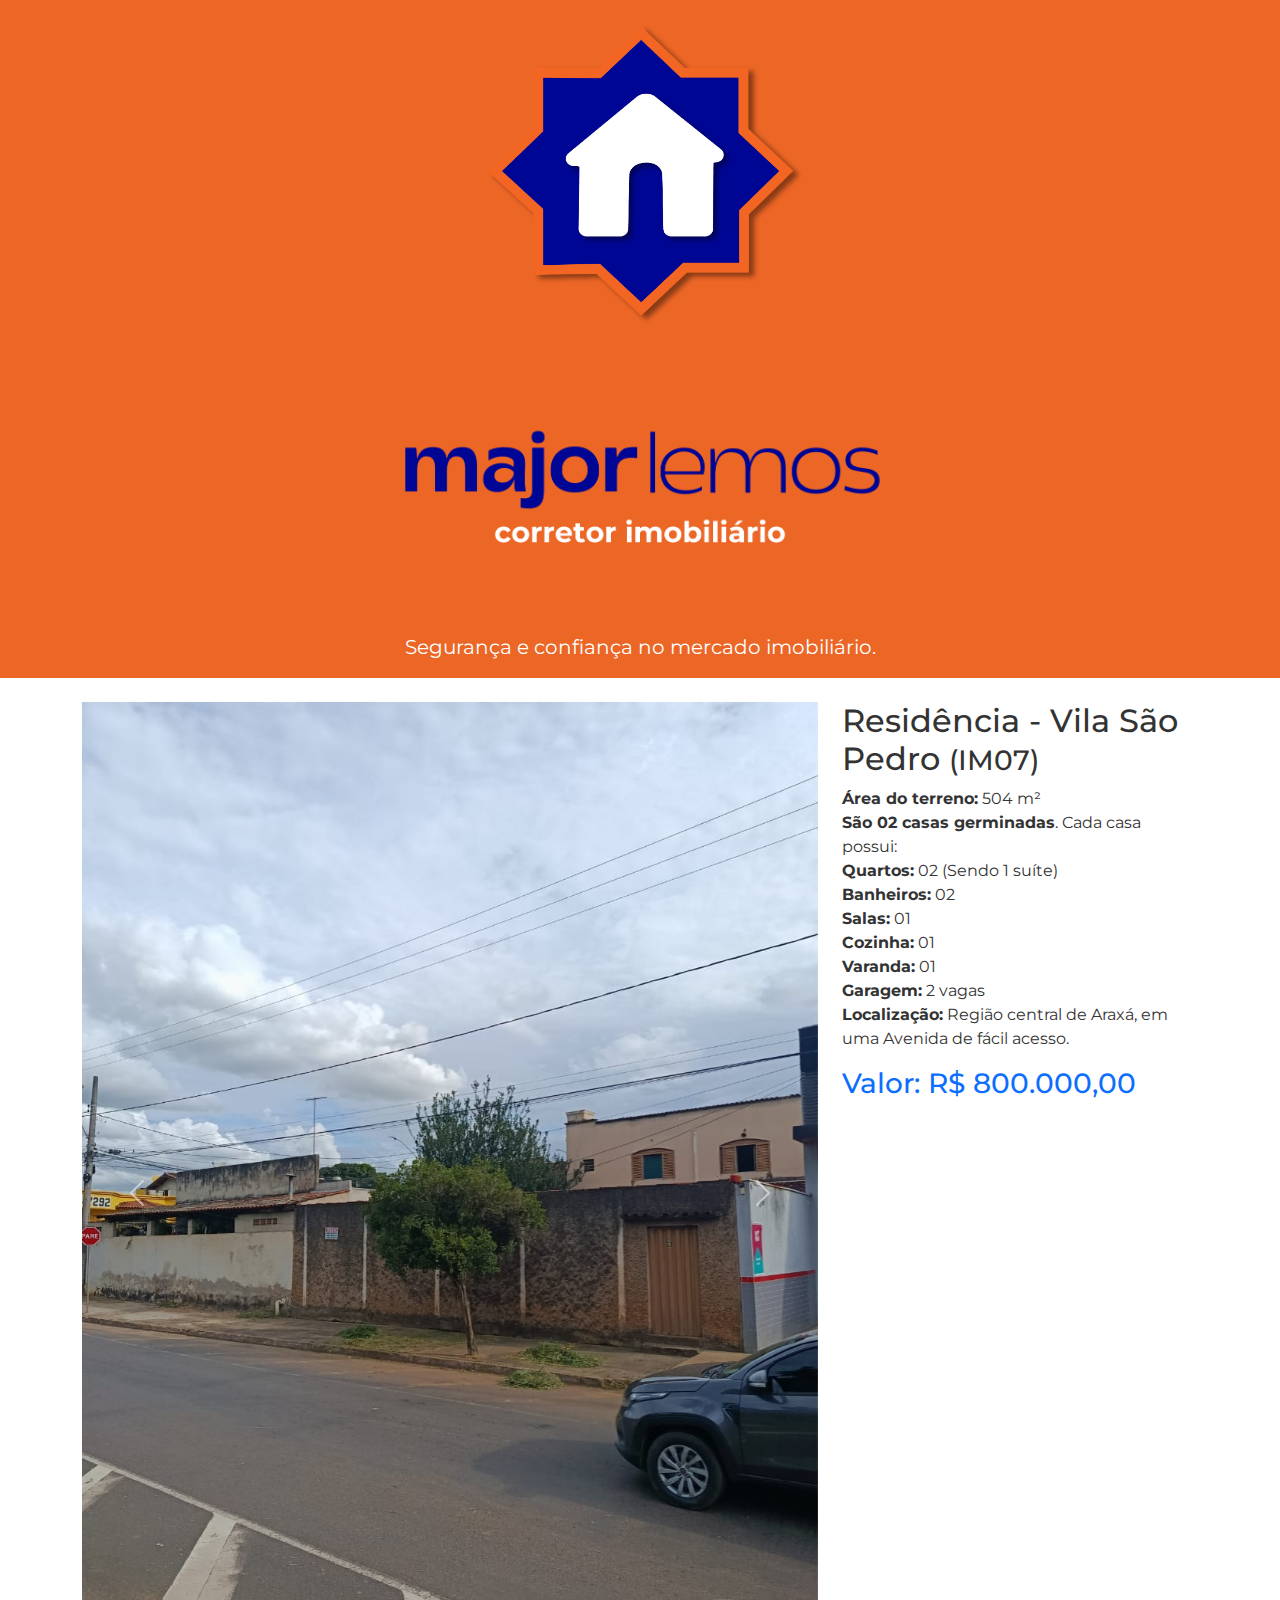
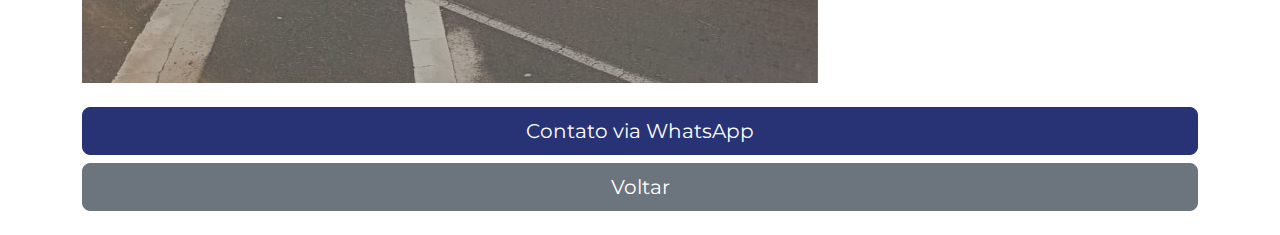
<file: property7.html>
<!DOCTYPE html>
<html lang="pt-BR">
<head>
  <meta charset="UTF-8">
  <meta name="viewport" content="width=device-width, initial-scale=1">
  <title>Residência Central - IM07</title>
  <link href="https://fonts.googleapis.com/css2?family=Montserrat:wght@400;700&display=swap" rel="stylesheet">
  <link href="https://cdn.jsdelivr.net/npm/bootstrap@5.3.0/dist/css/bootstrap.min.css" rel="stylesheet">
  <link rel="stylesheet" href="styles.css">
</head>
<body>
  <!-- Cabeçalho Moderno -->
  <header class="site-header">
    <div class="container header-content">
      <div class="header-left">
        <img src="imageslogo.png" alt="Logo Esquerda" class="header-img">
      </div>
      <div class="header-center">
        <img src="imagescenter.png" alt="Logo Central" class="header-img">
        <p class="slogan">Segurança e confiança no mercado imobiliário.</p>
      </div>
    </div>
  </header>

  <main class="container my-4">
    <div class="row">
      <div class="col-md-8">
        <div id="propertyCarousel" class="carousel slide" data-bs-ride="carousel" data-bs-interval="3000">
          <div class="carousel-inner">
            <div class="carousel-item active">
              <img src="vl1.jpeg" class="d-block w-100 img-fluid mx-auto" alt="Fachada da residência">
            </div>
            <div class="carousel-item">
              <img src="vl2.jpeg" class="d-block w-100 img-fluid mx-auto" alt="Quarto principal">
            </div>
            <div class="carousel-item">
              <img src="vl3.jpeg" class="d-block w-100 img-fluid mx-auto" alt="Garagem coberta">
            </div>
            <div class="carousel-item">
              <img src="vl4.jpeg" class="d-block w-100 img-fluid mx-auto" alt="Entrada da casa">
            </div>
            <div class="carousel-item">
              <img src="vl5.jpeg" class="d-block w-100 img-fluid mx-auto" alt="Corredor interno">
            </div>
            <div class="carousel-item">
              <img src="vl6.jpeg" class="d-block w-100 img-fluid mx-auto" alt="Sala de estar">
            </div>
            <div class="carousel-item">
              <img src="vl7.jpeg" class="d-block w-100 img-fluid mx-auto" alt="Banheiro principal">
            </div>
            <div class="carousel-item">
              <img src="vl8.jpeg" class="d-block w-100 img-fluid mx-auto" alt="Cozinha ampla">
            </div>
            <div class="carousel-item">
              <img src="vl9.jpeg" class="d-block w-100 img-fluid mx-auto" alt="Área de jantar">
            </div>
            <div class="carousel-item">
              <img src="vl10.jpeg" class="d-block w-100 img-fluid mx-auto" alt="Sala de TV">
            </div>
            <div class="carousel-item">
              <img src="vl11.jpeg" class="d-block w-100 img-fluid mx-auto" alt="Sala de TV">
            </div>
            <div class="carousel-item">
              <img src="vl12.jpeg" class="d-block w-100 img-fluid mx-auto" alt="Sala de TV">
            </div>
            <div class="carousel-item">
              <img src="vl13.jpeg" class="d-block w-100 img-fluid mx-auto" alt="Sala de TV">
            </div>
          </div>
          <button class="carousel-control-prev" type="button" data-bs-target="#propertyCarousel" data-bs-slide="prev">
            <span class="carousel-control-prev-icon" aria-hidden="true"></span>
            <span class="visually-hidden">Anterior</span>
          </button>
          <button class="carousel-control-next" type="button" data-bs-target="#propertyCarousel" data-bs-slide="next">
            <span class="carousel-control-next-icon" aria-hidden="true"></span>
            <span class="visually-hidden">Próximo</span>
          </button>
        </div>
      </div>

      <div class="col-md-4">
        <h2>Residência - Vila São Pedro <small>(IM07)</small></h2>
        <p>
          <strong>Área do terreno:</strong> 504 m²<br>
          <strong>São 02 casas germinadas</strong>. Cada casa possui:<br>
          <strong>Quartos:</strong> 02 (Sendo 1 suíte)<br>
          <strong>Banheiros:</strong> 02<br>
          <strong>Salas:</strong> 01<br>
          <strong>Cozinha:</strong> 01<br>
          <strong>Varanda:</strong> 01<br>
          <strong>Garagem:</strong> 2 vagas<br>
          <strong>Localização:</strong> Região central de Araxá, em uma Avenida de fácil acesso.<br>
        </p>
        <h3 class="text-primary">Valor: R$ 800.000,00</h3>
       
      </div>

         <!-- Botões alinhados -->
        <div class="d-grid gap-2 mt-4">
          <a href="https://wa.me/5534984043807?text=Tenho%20interesse%20na%20Residência%20Central%20-%20IM07" class="btn btn-success btn-lg" target="_blank">
            Contato via WhatsApp
          </a>
          <button onclick="window.history.back()" class="btn btn-secondary btn-lg">Voltar</button>
        </div>
      </div>
    </div>
  </main>

  <script src="https://cdn.jsdelivr.net/npm/bootstrap@5.3.0/dist/js/bootstrap.bundle.min.js"></script>
</body>
</html>
</file>
<file: styles.css>
/* styles.css */

/* Importação da fonte Hilmar – certifique-se de ter os arquivos na pasta fonts/ */
@font-face {
    font-family: 'Hilmar';
    src: url('fonts/Hilmar-Regular.woff2') format('woff2'),
         url('fonts/Hilmar-Regular.woff') format('woff');
    font-weight: normal;
    font-style: normal;
  }

  .container {
    display: flex;
    flex-direction: column; /* Empilhar itens no mobile */
    align-items: center;
  }

  .grid {
    display: grid;
    grid-template-columns: 1fr 1fr; /* Duas colunas */
  }
  @media (max-width: 768px) {
    .grid {
      grid-template-columns: 1fr; /* Apenas uma coluna no celular */
    }
  }

  img {
    max-width: 100%;
    height: 500px;
  }
  
  
  /* Variáveis de Cores e Fontes */
  :root {
    --primary-color: #ec6626;      /* Laranja */
    --secondary-color: #283376;    /* Azul */
    --background-color: #ffffff;   /* Branco */
    --text-color: #333333;
    --font-primary: 'Hilmar', sans-serif;
    --font-secondary: 'Montserrat', sans-serif;
  }
  
  body {
    font-family: var(--font-secondary);
    background-color: var(--background-color);
    color: var(--text-color);
    margin: 0;
    padding: 0;
  }
  
  /* Cabeçalho */
  .site-header {
    background-color: var(--primary-color);
    padding: 0px 0;
  }
  
  .header-content {
    max-width: 1200px;
    margin: 0 auto;
    display: flex;
    align-items: center;
    justify-content: space-between;
    padding: 0 0px;
  }
  
  /* Área Esquerda: Alinhamento à esquerda */
  .header-left {
    flex: 1;
    text-align: left;
  }
  
  /* Área Central: Alinhamento central */
  .header-center {
    flex: 1;
    text-align: center;
  }
  
  /* Área Direita: Alinhamento à direita */
  .header-right {
    flex: 1;
    text-align: right;
  }
  
  /* Estilos para as imagens do cabeçalho */
  .header-left img {
    width: 350px;   /* Tamanho médio; ajuste conforme necessário */
    height: auto;
  }
  
  .header-center img {
    width: 500px;   /* Imagem central pode ser um pouco maior */
    height: auto;
  }
  
  .header-right img {
    width: 210%;   /* Tamanho médio */
    height: auto
  }
  
  /* Slogan abaixo da imagem central */
  .header-center .slogan {
    margin-top: 1px;
    font-size: 20px;
    color: #fff;
  }
  
  
  /* Cartões de Imóveis */
  .card {
    box-shadow: 0 2px 8px rgba(0, 0, 0, 0.1);
    border: none;
    transition: transform 0.2s;
  }
  
  .card:hover {
    transform: translateY(-5px);
  }
  
  /* Botões */
  .btn-primary {
    background-color: var(--primary-color);
    border-color: var(--primary-color);
  }
  
  .btn-primary:hover {
    background-color: #d0551f;
    border-color: #d0551f;
  }
  
  .btn-success {
    background-color: var(--secondary-color);
    border-color: var(--secondary-color);
  }
  
  .btn-success:hover {
    background-color: #222b5e;
    border-color: #222b5e;
  }
  Residência - Bairro Francisco Duarte
  .property-image {
    width: 100%;
    height: 300px; /* Ou outro valor que combine com seu layout */
    object-fit: cover; /* Corta a imagem para preencher sem distorcer */
    border-radius: 8px; /* Opcional: deixa os cantos arredondados */
    box-shadow: 0 4px 10px rgba(0, 0, 0, 0.1); /* Opcional: dá destaque */
  }
</file>
